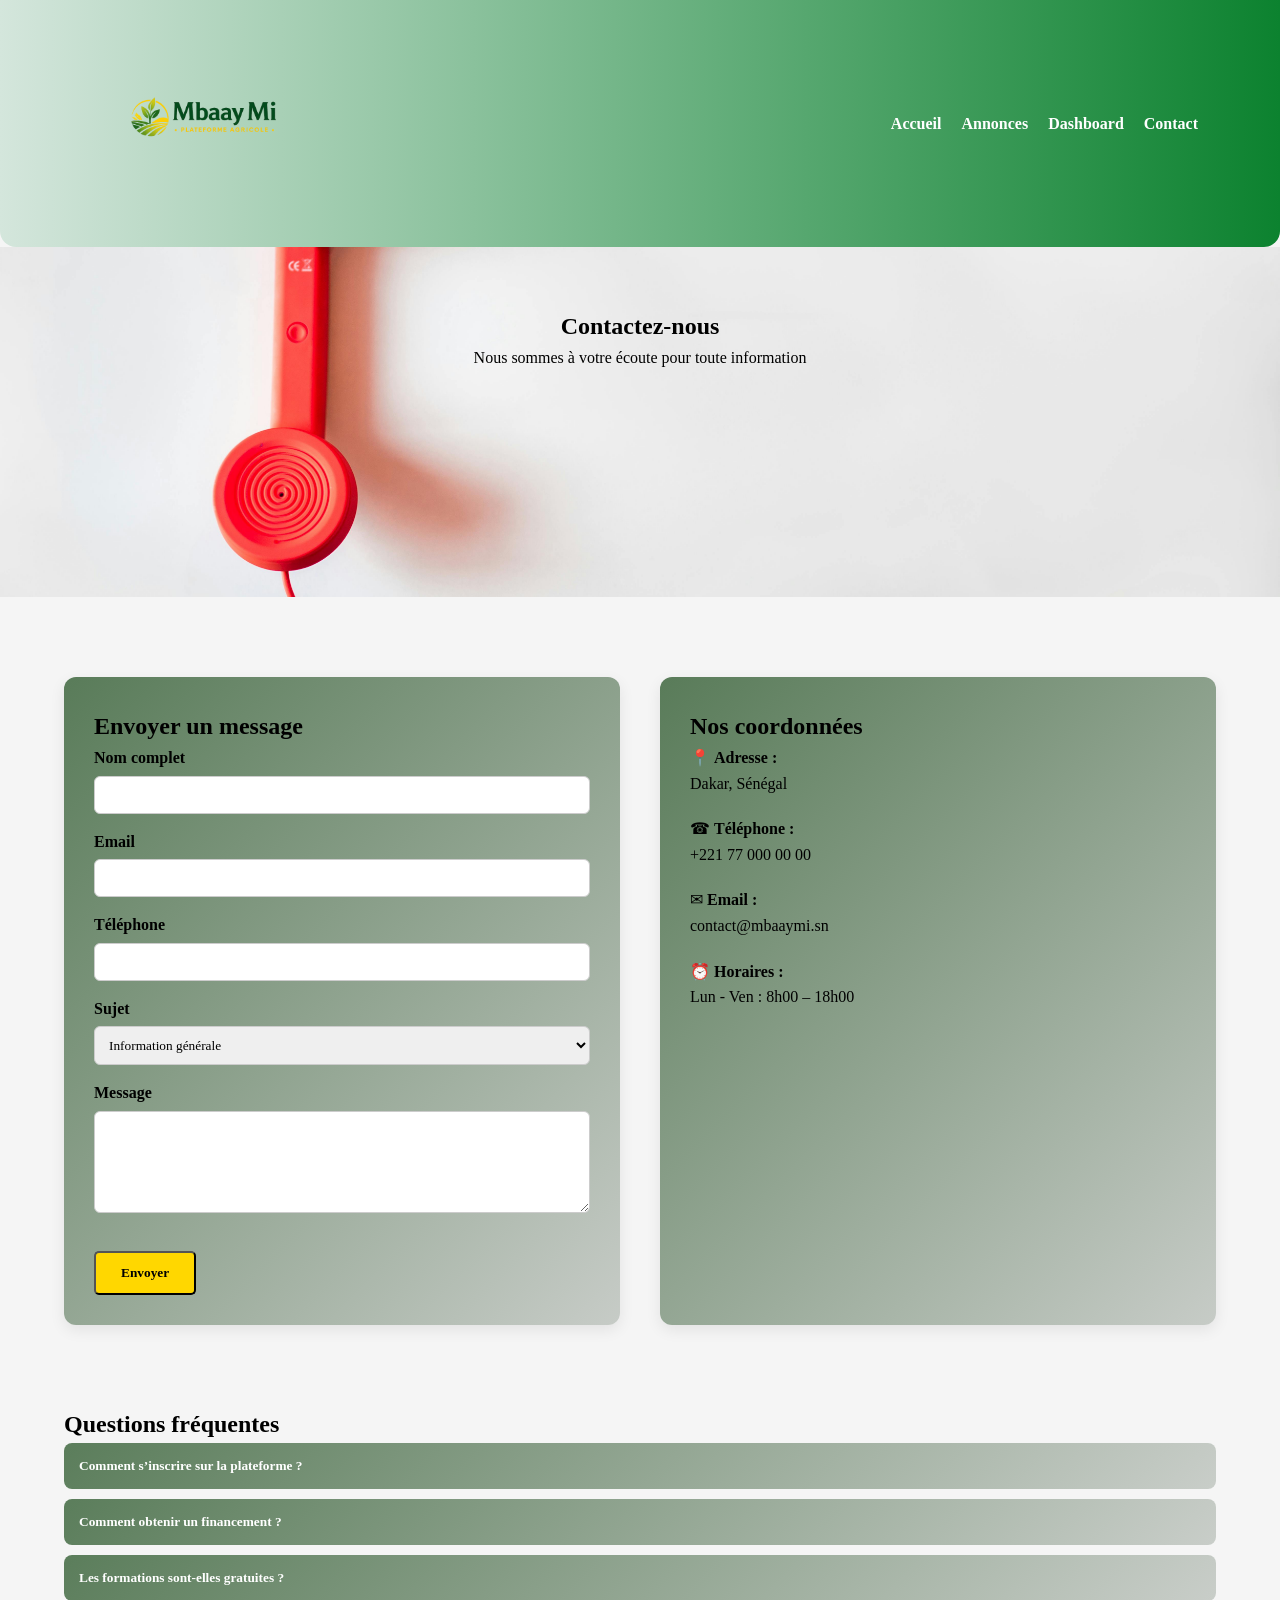
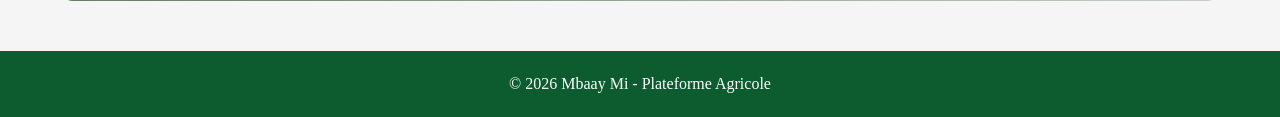
<file: contact.html>
<!DOCTYPE html>
<html lang="fr">
<head>
<meta charset="UTF-8">
<meta name="viewport" content="width=device-width, initial-scale=1.0">
<title>Contact - Mbaay Mi</title>
<link rel="stylesheet" href="css/index.css">
<link rel="stylesheet" href="css/contact.css">
<script defer src="js/contact.js"></script>
</head>

<body>



<!-- HEADER -->
<header class="header">
  <div class="container nav">
    <img src="images/MbaayMi.png" alt="Logo" class="logo">
    <nav>
      <ul class="nav-links">
        <li><a href="index.html">Accueil</a></li>
        <li><a href="annonces.html">Annonces</a></li>
        <li><a href="dashboard.html">Dashboard</a></li>
        <li><a href="contact.html">Contact</a></li>
      </ul>
    </nav>
  </div>
</header>


<!-- HERO -->
<section class="page-hero">
  <h1>Contactez-nous</h1>
  <p>Nous sommes à votre écoute pour toute information</p>
</section>

<!-- CONTACT GRID -->
<section class="container contact-grid">

  <!-- FORMULAIRE -->
  <div class="contact-form">
    <h2>Envoyer un message</h2>

    <form id="contactForm">

      <div class="input-group">
        <label>Nom complet</label>
        <input type="text" id="name" required>
      </div>

      <div class="input-group">
        <label>Email</label>
        <input type="email" id="email" required>
      </div>

      <div class="input-group">
        <label>Téléphone</label>
        <input type="tel" id="phone">
      </div>

      <div class="input-group">
        <label>Sujet</label>
        <select id="subject">
          <option>Information générale</option>
          <option>Financement</option>
          <option>Formation</option>
          <option>Support technique</option>
        </select>
      </div>

      <div class="input-group">
        <label>Message</label>
        <textarea id="message" rows="5" required></textarea>
      </div>

      <button type="submit" class="btn">Envoyer</button>
      <p id="formMsg"></p>

    </form>
  </div>

  <!-- INFOS CONTACT -->
  <div class="contact-info">

    <h2>Nos coordonnées</h2>

    <div class="info-item">
      📍 <strong>Adresse :</strong><br>
      Dakar, Sénégal
    </div>

    <div class="info-item">
      ☎ <strong>Téléphone :</strong><br>
      +221 77 000 00 00
    </div>

    <div class="info-item">
      ✉ <strong>Email :</strong><br>
      contact@mbaaymi.sn
    </div>

    <div class="info-item">
      ⏰ <strong>Horaires :</strong><br>
      Lun - Ven : 8h00 – 18h00
    </div>

    <!-- MAP -->
    <div class="map">
      <iframe
        src="https://maps.google.com/maps?q=dakar&t=&z=13&ie=UTF8&iwloc=&output=embed">
      </iframe>
    </div>

  </div>

</section>

<!-- FAQ -->
<section class="faq container">
  <h2 class="section-title">Questions fréquentes</h2>

  <div class="faq-item">
    <button class="faq-question">Comment s’inscrire sur la plateforme ?</button>
    <div class="faq-answer">Créez un compte via le formulaire d'inscription disponible sur la page d’accueil.</div>
  </div>

  <div class="faq-item">
    <button class="faq-question">Comment obtenir un financement ?</button>
    <div class="faq-answer">Consultez la section partenaires et soumettez votre demande.</div>
  </div>

  <div class="faq-item">
    <button class="faq-question">Les formations sont-elles gratuites ?</button>
    <div class="faq-answer">Certaines formations sont subventionnées par l’État et partenaires.</div>
  </div>
</section>

<footer class="footer">
  <p>© 2026 Mbaay Mi - Plateforme Agricole</p>
</footer>

</body>
</html>
</file>
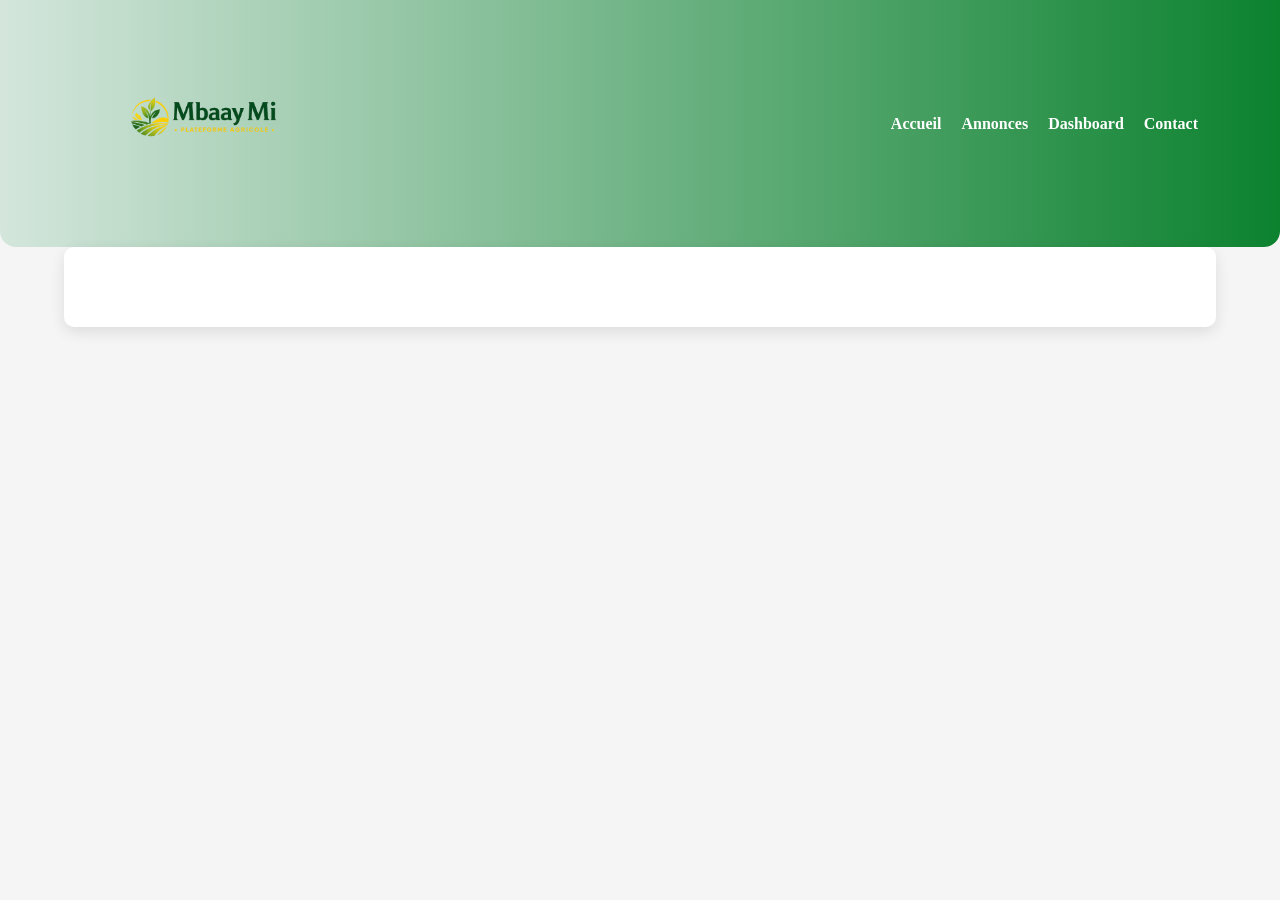
<file: formation-details.html>
<!DOCTYPE html>
<html lang="fr">
<head>
<meta charset="UTF-8">
<meta name="viewport" content="width=device-width, initial-scale=1.0">
<title>Détails Formation</title>
<link rel="stylesheet" href="css/index.css">
<link rel="stylesheet" href="css/annonces.css">
<script defer src="js/annonces.js"></script>
</head>
<body>

<!-- HEADER -->
<header class="header">
  <div class="container nav">
    <img src="images/MbaayMi.png" alt="Logo" class="logo">
    <nav>
      <ul class="nav-links">
        <li><a href="index.html">Accueil</a></li>
        <li><a href="annonces.html">Annonces</a></li>
        <li><a href="dashboard.html">Dashboard</a></li>
        <li><a href="contact.html">Contact</a></li>
      </ul>
    </nav>
  </div>
</header>

<section class="container formation-detail">
  <h1 id="formation-title"></h1>
  <p id="formation-description"></p>
  <ul id="formation-objectifs"></ul>
</section>

</body>
</html>
</file>
<file: css/index.css>
*{
  margin:0;
  padding:0;
  box-sizing:border-box;
  font-family: -apple-system, serif;
}

body{
  line-height:1.6;
  background:#f5f5f5;
}

/* HEADER */
.header{
  background:linear-gradient(90deg, #d4e6dc, #0c822f);
  color:#050505;
  position:static;
  top:0;
  width: 100%;
  z-index: 1000;
  padding: 0px 20px;
  border-radius:  0 0 16px 16px;
  display: flex;
  justify-content: space-between;
}

.nav{
  display:flex;
  justify-content:space-between;
  align-items:center;
  padding:15px 0;
}

.logo{
  width:250px;

}

.nav-links{
  list-style:none;
  display:flex;
  gap:20px;
}

.nav-links a{
  color:white;
  text-decoration:none;
  font-weight:bold;
}

.nav-links a:hover{
  color:#0c822f;
}

/* HERO */
.hero{
  height:90vh;
  background:url('../images/pexels-peter.jpg') center/cover no-repeat;
  display:flex;
  align-items:center;
  padding:50px;
  color:rgb(255, 254, 254);
  text-shadow: 2px 2px 4px rgba(0, 0, 0, 0.5);
  padding-top: -20px;
}

.hero-text{
  max-width:500px;
  animation: fadeUp 1s ease forwards;
}

.hero h1{
  font-size:2.8rem;
  margin-bottom:15px;
}

.btn{
  display:inline-block;
  background:#ffd700;
  color:black;
  padding:12px 25px;
  text-decoration:none;
  margin-top:15px;
  border-radius:5px;
  font-weight:bold;
  transition:0.3s;
}

.btn:hover{
  background:white;
}

/* CONTAINERS */
.container{
  width:90%;
  max-width:1200px;
  margin:auto;
  padding:40px 0;
}

/* GRID */
.grid-3{
  display:grid;
  grid-template-columns:repeat(auto-fit,minmax(250px,1fr));
  gap:20px;
}

.grid-4{
  display:grid;
  grid-template-columns:repeat(auto-fit,minmax(150px,1fr));
  gap:20px;
  text-align:center;
}

/* CARDS */
.card{
  background:white;
  border-radius:10px;
  overflow:hidden;
  box-shadow:0 5px 15px rgba(0,0,0,0.1);
  transition:0.3s;
}

.card img{
  width:100%;
  height:180px;
  object-fit:cover;
}

.card h3{
  padding:15px;
}

.card p{
  padding:0 15px 15px;
}

.card:hover{
  transform:translateY(-8px);
}

/* SPLIT */
.split{
  display:grid;
  grid-template-columns:1fr 1fr;
  gap:40px;
  align-items:center;
}

.split img{
  width:100%;
  border-radius:10px;
}

.split-text ul{
  margin-top:15px;
}

/* STATS */
.stats{
  background:#eeeeee;
  color:rgb(2, 2, 2);
  text-align:center;
  padding:40px 0;
}

.stats h3{
  font-size:2rem;
}

/* CTA */
.cta{
  text-align:center;
  padding:60px 20px;
  background:#eeeeee;
}

/* FOOTER */
.footer{
  background:#0d5c2f;
  color:white;
  text-align:center;
  padding:20px;
}

/* ANIMATIONS */
@keyframes fadeUp{
  from{
    opacity:0;
    transform:translateY(30px);
  }
  to{
    opacity:1;
    transform:translateY(0);
  }
}
</file>
<file: css/contact.css>
.page-hero{
  text-align: center;
  padding: 60px 20px;
  background: rgb(102, 101, 101) url('../images/field.jpg') center/cover no-repeat;
  height: 350px;
 
}

.contact-grid{
  display:grid;
  grid-template-columns:1fr 1fr;
  gap:40px;
  margin-top:40px;
}

.contact-form,
.contact-info{
  background:linear-gradient(135deg, rgba(50, 93, 50, 0.8), rgba(187, 193, 187, 0.8));
  padding:30px;
  border-radius:12px;
  box-shadow:0 5px 15px rgba(0,0,0,0.08);
  animation: fadeUp 0.7s ease;
}

.input-group{
  margin-bottom:15px;
}

.input-group label{
  display:block;
  margin-bottom:5px;
  font-weight:bold;
}

.input-group input,
.input-group textarea,
.input-group select{
  width:100%;
  padding:10px;
  border:1px solid #ccc;
  border-radius:6px;
}

.contact-info .info-item{
  margin-bottom:20px;
  line-height:1.6;
}

.map iframe{
  width:100%;
  height:200px;
  border:0;
  border-radius:10px;
  margin-top:15px;
}

/* FAQ */
.faq-item{
  background:white;
  margin-bottom:10px;
  border-radius:8px;
  overflow:hidden;
}

.faq-question{
  width:100%;
  padding:15px;
  border:none;
  text-align:left;
   background:linear-gradient(135deg, rgba(50, 93, 50, 0.8), rgba(187, 193, 187, 0.8));
  color:white;
  cursor:pointer;
  font-weight:bold;
}

.faq-answer{
  display:none;
  padding:15px;
  background:#f4f4f4;
}
</file>
<file: css/annonces.css>
.page-hero{
    height:60vh;
  background:url('../images/2.png') center/cover no-repeat;
  align-items:last baseline;
  padding:50px;
  color:white;
  text-shadow: 2px 2px 4px rgba(0, 0, 0, 0.5);
  text-align: left;
  justify-content: center;
}
.page-hero h1{
  font-size:2.5rem;
  margin-top: 10%;
  margin-bottom:15px;
}

.page-hero p{
  font-size:1.2rem;
}

.section-title{
  margin-bottom:30px;
  font-size:1.8rem;
  text-align:center;
}

.btn-small{
  background:#0d5c2f;
  color:white;
  padding:8px 15px;
  border:none;
  cursor:pointer;
  border-radius:5px;
  margin:10px;
  transition:0.3s;
}

.btn-small:hover{
  background:#ffd700;
  color:black;
}

.formation-detail{
  background:white;
  padding:40px;
  border-radius:10px;
  box-shadow:0 5px 15px rgba(0,0,0,0.1);
}

.agri-info{
  background:white;
  padding:40px;
  border-radius:12px;
  margin-top:40px;
  box-shadow:0 5px 15px rgba(0,0,0,0.05);
  animation: fadeUp 0.8s ease;
}

.agri-grid{
  display:grid;
  grid-template-columns:1fr 1fr;
  gap:30px;
  margin-top:20px;
}

.agri-grid p{
  margin-bottom:15px;
  text-align:justify;
  line-height:1.7;
}



.agri-stats{
  display:grid;
  grid-template-columns:repeat(auto-fit,minmax(150px,1fr));
  gap:20px;
  text-align:center;
  margin-top:30px;
  margin-bottom: 30px;
}

.agri-stats h3{
  color:#0d5c2f;
  font-size:1.8rem;
}
</file>
